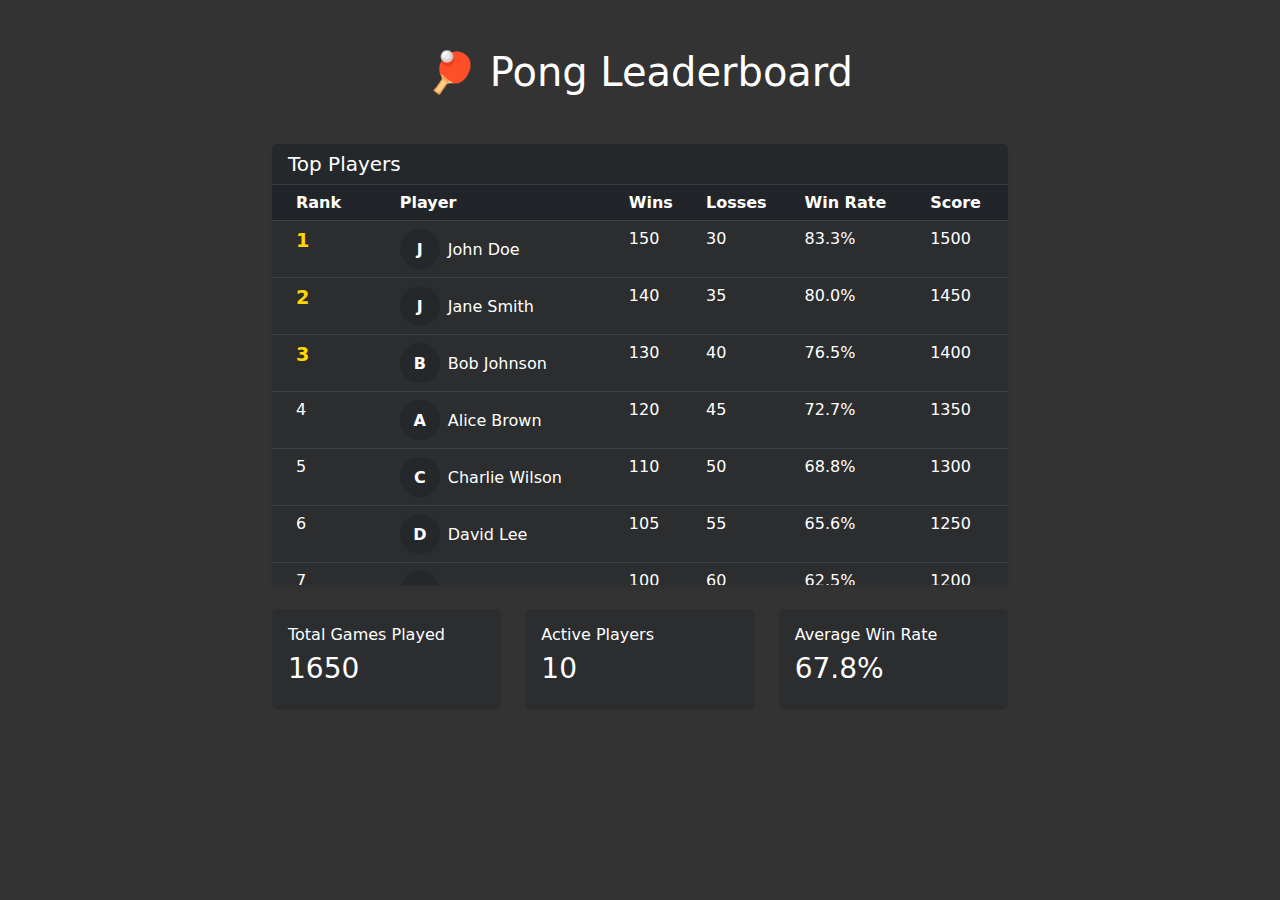
<file: board.html>
<html><head><base href="." />
    <meta charset="UTF-8">
    <meta name="viewport" content="width=device-width, initial-scale=1.0">
    <title>Pong Leaderboard</title>
    <link href="https://cdn.jsdelivr.net/npm/bootstrap@5.3.2/dist/css/bootstrap.min.css" rel="stylesheet">
    <style>
      body {
        background-color: #333;
        color: #fff;
      }
    
      .trophy-gold { color: #FFD700; }
      .trophy-silver { color: #C0C0C0; }
      .trophy-bronze { color: #CD7F32; }
      
      .leaderboard-card {
        transition: transform 0.2s;
        background-color: rgba(33, 37, 41, 0.4) !important;
        color: #fff !important;
      }
      
      .leaderboard-card:hover {
        transform: translateY(-5px);
        box-shadow: 0 4px 15px rgba(0,0,0,0.3);
      }
    
      .card {
        background-color: rgba(33, 37, 41, 0.4);
        border: none;
        color: #fff;
      }
    
      .card-header {
        background-color: rgba(33, 37, 41, 0.6) !important;
        border-bottom: 1px solid rgba(255, 255, 255, 0.1);
        color: #fff;
      }
    
      .table {
        color: #fff !important;
      }
    
      .table > :not(caption) > * > * {
        background-color: transparent;
        border-bottom-color: rgba(255, 255, 255, 0.1);
        color: #fff;
      }
    
      .player-avatar {
        width: 40px;
        height: 40px;
        border-radius: 50%;
        background-color: rgba(33, 37, 41, 0.6);
        display: flex;
        align-items: center;
        justify-content: center;
        font-weight: bold;
        color: #fff;
      }
    
      .animate-score {
        animation: scorePopup 0.5s ease-out;
      }
    
      @keyframes scorePopup {
        0% { transform: scale(1); }
        50% { transform: scale(1.2); }
        100% { transform: scale(1); }
      }
    
      .table-hover tbody tr:hover {
        background-color: rgba(33, 37, 41, 0.6);
      }
    
      .text-white {
        color: #fff !important;
      }
    
      h1, h2, h3, h4, h5, h6, th, td {
        color: #fff !important;
      }
    
      .table-container {
        max-height: 400px;
        overflow-y: auto;
      }
    
      .table-container::-webkit-scrollbar {
        width: 8px;
      }
    
      .table-container::-webkit-scrollbar-track {
        background: rgba(33, 37, 41, 0.4);
      }
    
      .table-container::-webkit-scrollbar-thumb {
        background: rgba(255, 255, 255, 0.3);
        border-radius: 4px;
      }
    
      .rank-number {
        font-size: 1.2em;
        font-weight: bold;
        color: #FFD700;
      }
    
      @media (max-width: 768px) {
        .container {
          padding: 1rem;
        }
        
        h1 {
          font-size: 1.5rem;
          margin-bottom: 1rem !important;
        }
        
        .card-header h5 {
          font-size: 1rem;
        }
        
        .table {
          font-size: 0.85rem;
        }
        
        .player-avatar {
          width: 30px;
          height: 30px;
          font-size: 0.8rem;
        }
        
        .rank-number {
          font-size: 1rem;
        }
        
        .table td, .table th {
          padding: 0.5rem;
        }
        
        .card-body h6 {
          font-size: 0.8rem;
        }
        
        .card-body h3 {
          font-size: 1.2rem;
        }
      }
    
      @media (max-width: 576px) {
        .table-container {
          max-height: 300px;
        }
        
        .table {
          font-size: 0.75rem;
        }
        
        .player-avatar {
          width: 25px;
          height: 25px;
          font-size: 0.7rem;
          margin-right: 0.3rem !important;
        }
        
        .stats-cards .col-md-4 {
          margin-bottom: 1rem;
        }
        
        .card-body {
          padding: 0.75rem;
        }
        
        .table td, .table th {
          padding: 0.4rem;
        }
      }
    
      @media (max-width: 480px) {
        .table th,
        .table td {
          display: none;
        }
        
        .table th:nth-child(1),
        .table td:nth-child(1),
        .table th:nth-child(2),
        .table td:nth-child(2) {
          display: table-cell;
        }
        
        .player-name {
          max-width: 150px;
          overflow: hidden;
          text-overflow: ellipsis;
          white-space: nowrap;
        }
    
        .stats-cards {
          margin-top: 1rem;
        }
    
        .table-container {
          max-height: 400px;
        }
      }
    </style>
    </head>
    <body>
    
    <div class="container py-5">
      <h1 class="text-center mb-5">🏓 Pong Leaderboard</h1>
      
      <div class="row justify-content-center">
        <div class="col-lg-8">
          <div class="card shadow-sm">
            <div class="card-header bg-primary text-white">
              <h5 class="mb-0">Top Players</h5>
            </div>
            <div class="card-body p-0">
              <div class="table-container">
                <table class="table table-hover mb-0">
                  <thead>
                    <tr>
                      <th class="px-4 sticky-top bg-dark">Rank</th>
                      <th class="sticky-top bg-dark">Player</th>
                      <th class="sticky-top bg-dark">Wins</th>
                      <th class="sticky-top bg-dark">Losses</th>
                      <th class="sticky-top bg-dark">Win Rate</th>
                      <th class="sticky-top bg-dark">Score</th>
                    </tr>
                  </thead>
                  <tbody id="leaderboardBody">
                    <!-- Data will be populated by JavaScript -->
                  </tbody>
                </table>
              </div>
            </div>
          </div>
    
          <div class="row mt-4 stats-cards">
            <div class="col-md-4 col-sm-6">
              <div class="card leaderboard-card bg-success text-white mb-3 mb-md-0">
                <div class="card-body">
                  <h6>Total Games Played</h6>
                  <h3 id="totalGames">0</h3>
                </div>
              </div>
            </div>
            <div class="col-md-4 col-sm-6">
              <div class="card leaderboard-card bg-info text-white mb-3 mb-md-0">
                <div class="card-body">
                  <h6>Active Players</h6>
                  <h3 id="activePlayers">0</h3>
                </div>
              </div>
            </div>
            <div class="col-md-4 col-sm-12">
              <div class="card leaderboard-card bg-warning text-white">
                <div class="card-body">
                  <h6>Average Win Rate</h6>
                  <h3 id="avgWinRate">0%</h3>
                </div>
              </div>
            </div>
          </div>
        </div>
      </div>
    </div>
    
    <script src="https://cdn.jsdelivr.net/npm/bootstrap@5.3.2/dist/js/bootstrap.bundle.min.js"></script>
    <script>
    const leaderboardData = [
      { id: 1, name: "John Doe", wins: 150, losses: 30, score: 1500 },
      { id: 2, name: "Jane Smith", wins: 140, losses: 35, score: 1450 },
      { id: 3, name: "Bob Johnson", wins: 130, losses: 40, score: 1400 },
      { id: 4, name: "Alice Brown", wins: 120, losses: 45, score: 1350 },
      { id: 5, name: "Charlie Wilson", wins: 110, losses: 50, score: 1300 },
      { id: 6, name: "David Lee", wins: 105, losses: 55, score: 1250 },
      { id: 7, name: "Eva Garcia", wins: 100, losses: 60, score: 1200 },
      { id: 8, name: "Frank Martin", wins: 95, losses: 65, score: 1150 },
      { id: 9, name: "Grace Kim", wins: 90, losses: 70, score: 1100 },
      { id: 10, name: "Henry Chen", wins: 85, losses: 75, score: 1050 }
    ];
    
    function updateLeaderboard() {
      const tbody = document.getElementById('leaderboardBody');
      tbody.innerHTML = '';
    
      leaderboardData.forEach((player, index) => {
        const winRate = ((player.wins / (player.wins + player.losses)) * 100).toFixed(1);
        const row = document.createElement('tr');
        
        let rankDisplay = '';
        if (index === 0) {
          rankDisplay = '<i class="fas fa-trophy trophy-gold"></i> <span class="rank-number">1</span>';
        } else if (index === 1) {
          rankDisplay = '<i class="fas fa-trophy trophy-silver"></i> <span class="rank-number">2</span>';
        } else if (index === 2) {
          rankDisplay = '<i class="fas fa-trophy trophy-bronze"></i> <span class="rank-number">3</span>';
        } else {
          rankDisplay = (index + 1).toString();
        }
    
        row.innerHTML = `
          <td class="px-4">${rankDisplay}</td>
          <td>
            <div class="d-flex align-items-center">
              <div class="player-avatar me-2">${player.name.charAt(0)}</div>
              <span class="player-name">${player.name}</span>
            </div>
          </td>
          <td>${player.wins}</td>
          <td>${player.losses}</td>
          <td>${winRate}%</td>
          <td class="animate-score">${player.score}</td>
        `;
        tbody.appendChild(row);
      });
    
      const totalGames = leaderboardData.reduce((acc, player) => acc + player.wins + player.losses, 0);
      const avgWinRate = leaderboardData.reduce((acc, player) => {
        return acc + (player.wins / (player.wins + player.losses));
      }, 0) / leaderboardData.length * 100;
    
      document.getElementById('totalGames').textContent = totalGames;
      document.getElementById('activePlayers').textContent = leaderboardData.length;
      document.getElementById('avgWinRate').textContent = avgWinRate.toFixed(1) + '%';
    }
    
    // Initial update
    updateLeaderboard();
    
    // Simulate real-time updates every 30 seconds
    setInterval(() => {
      leaderboardData.forEach(player => {
        if (Math.random() > 0.5) {
          player.wins++;
          player.score += Math.floor(Math.random() * 10);
        } else {
          player.losses++;
          player.score -= Math.floor(Math.random() * 5);
        }
      });
      
      leaderboardData.sort((a, b) => b.score - a.score);
      
      updateLeaderboard();
    }, 30000);
    </script>
    </body></html>
</file>
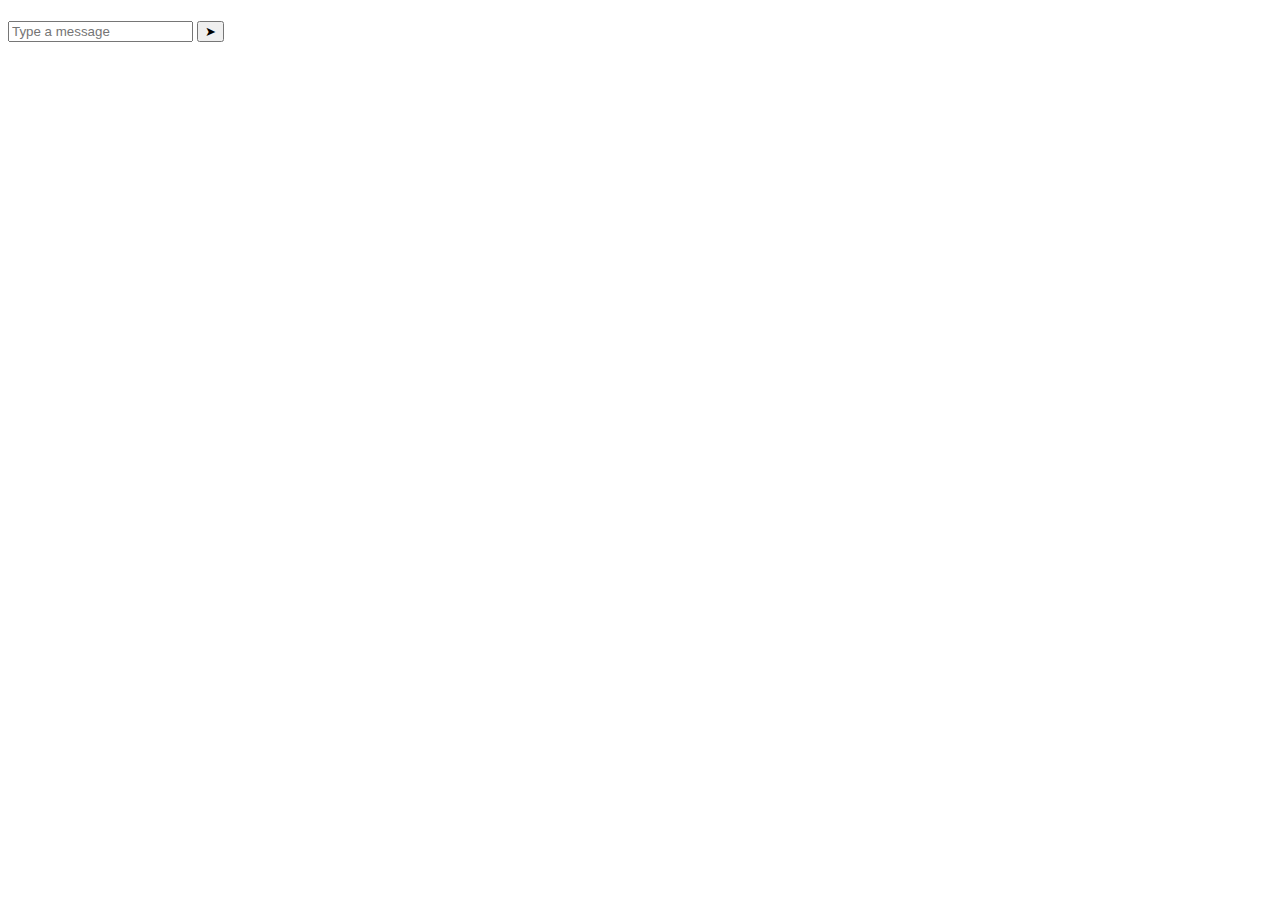
<file: pages/chat.html>
<!-- <!DOCTYPE html>
<html lang="en">
<head>
    <meta charset="UTF-8">
    <meta name="viewport" content="width=device-width, initial-scale=1.0">
    <title>Chat</title>
    <script type="module" src="../js/router.js"></script>

    
</head>
<body>
    <styled-chat>hello world</styled-chat>
</body>
</html> -->

<!DOCTYPE html>
<html lang="en">
  <head>
    <meta charset="UTF-8" />
    <meta name="viewport" content="width=device-width, initial-scale=1.0" />
    <title>Chat Room</title>
  </head>
  <body>
    <div class="page-container">
      <!-- <div
        class="p-4 h-[30rem] w-[40rem] flex flex-col *:p-4 *:rounded-lg"
      >
        <div class="hover:bg-black flex gap-4">
          <div
            class="w-12 h-12 rounded-full bg-gray-600 flex justify-center items-center cursor-pointer	"
          >
            TS
          </div>
          <div>
            <div>Youssef</div>
            <div class="text-xs">
              Lorem ipsum dolor sit amet consectetur adipisicing elit. Facere
              officiis illum .
            </div>
          </div>
        </div>
        <div class="hover:bg-black flex gap-4">
          <div
            class="w-12 h-12 rounded-full bg-gray-600 flex justify-center items-center cursor-pointer	"
          >
            TS
          </div>
          <div>
            <div>LKbir</div>
            <div class="text-xs">
              Lorem ipsum dolor sit amet consectetur adipisicing elit. Facere
              officiis illum .
            </div>
          </div>
        </div>
        <div class="hover:bg-black flex gap-4">
          <div
            class="w-12 h-12 rounded-full bg-gray-600 flex justify-center items-center cursor-pointer	"
          >
            TS
          </div>
          <div>
            <div>Sghir</div>
            <div class="text-xs">
              Lorem ipsum dolor sit amet consectetur adipisicing elit. Facere
              officiis illum .
            </div>
          </div>
        </div>
      </div> -->

      <div class="content">
        <h1 id="room-header" class="room-header"></h1>
        <div class="chats-container" id="chats-container"></div>
        <form action="/" id="msg-form" method="post">
          <input id="messageInput" type="text" placeholder="Type a message" />
          <button type="submit">➤</button>
        </form>
      </div>
    </div>
  </body>
</html>
</file>
